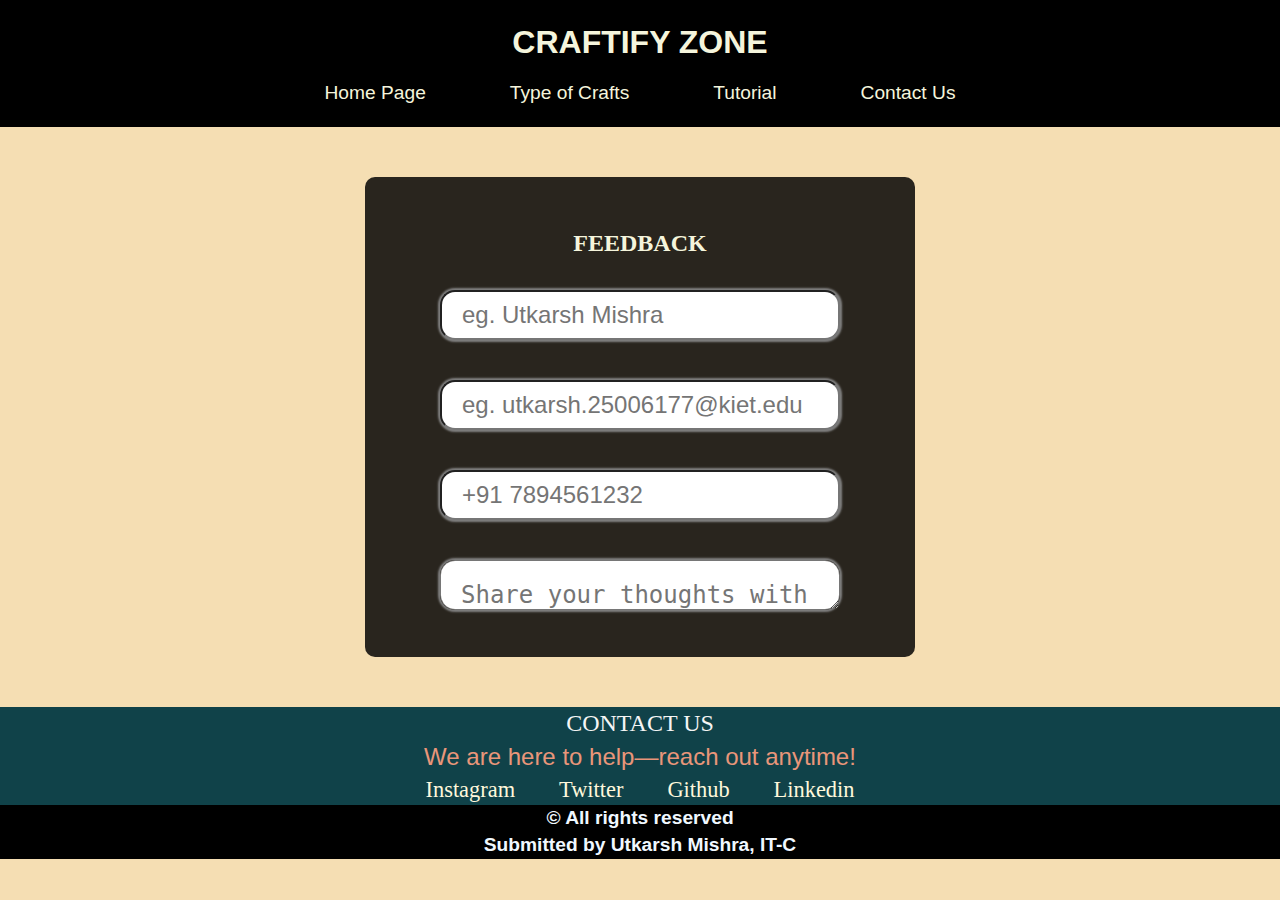
<file: 04_contact.html>
<!DOCTYPE html>
<html lang="en">

<head>
    <meta charset="UTF-8">
    <meta name="viewport" content="width=device-width, initial-scale=1.0">
    <title>DIY Crafts</title>
    <link rel="stylesheet" href="./style.css">
</head>

<body>
    <header>
        <h1> CRAFTIFY ZONE </h1>
        <nav>
            <a href="index.html" target="_blank">Home Page</a>
            <a href="03_category.html" target="_blank">Type of Crafts</a>
            <a href="02_tutorial.html" target="_blank">Tutorial</a>
            <a href="04_contact.html" target="_blank">Contact Us</a>
        </nav>
    </header>
    <main style="display: flex; flex-direction: column; justify-content: center; align-items: center;">
        <div class="contact">
            <h2>FEEDBACK</h2>
            <form>
                <input type="text" placeholder="eg. Utkarsh Mishra" > <br>
                <input type="email" placeholder="eg. utkarsh.25006177@kiet.edu"><br>
                <input type="tel" placeholder="+91 7894561232"><br>
                <textarea name="feedback" placeholder="Share your thoughts with us." rows="1" cols="20"></textarea>
            </form>
        </div>
        <div class="contact1">
            <h2>CONTACT US</h2>
            <P>  We are here to help—reach out anytime!</P>    
            <a href="https://www.instagram.com/mysterious_2712/">Instagram</a>
            <a href="https://x.com/home">Twitter</a>
            <a href="https://github.com/">Github</a>
            <a href="https://www.linkedin.com/in/utkarsh-mishra-3026a3369?utm_source=share_via&utm_content=profile&utm_medium=member_android">Linkedin</a>
        </div>
    </main>
  <footer>
    <div class="foot">
    <p> &copy; All rights reserved </p>
    <p>Submitted by Utkarsh Mishra, IT-C</p>
    </div>
  </footer>
</body>

</html>
</file>
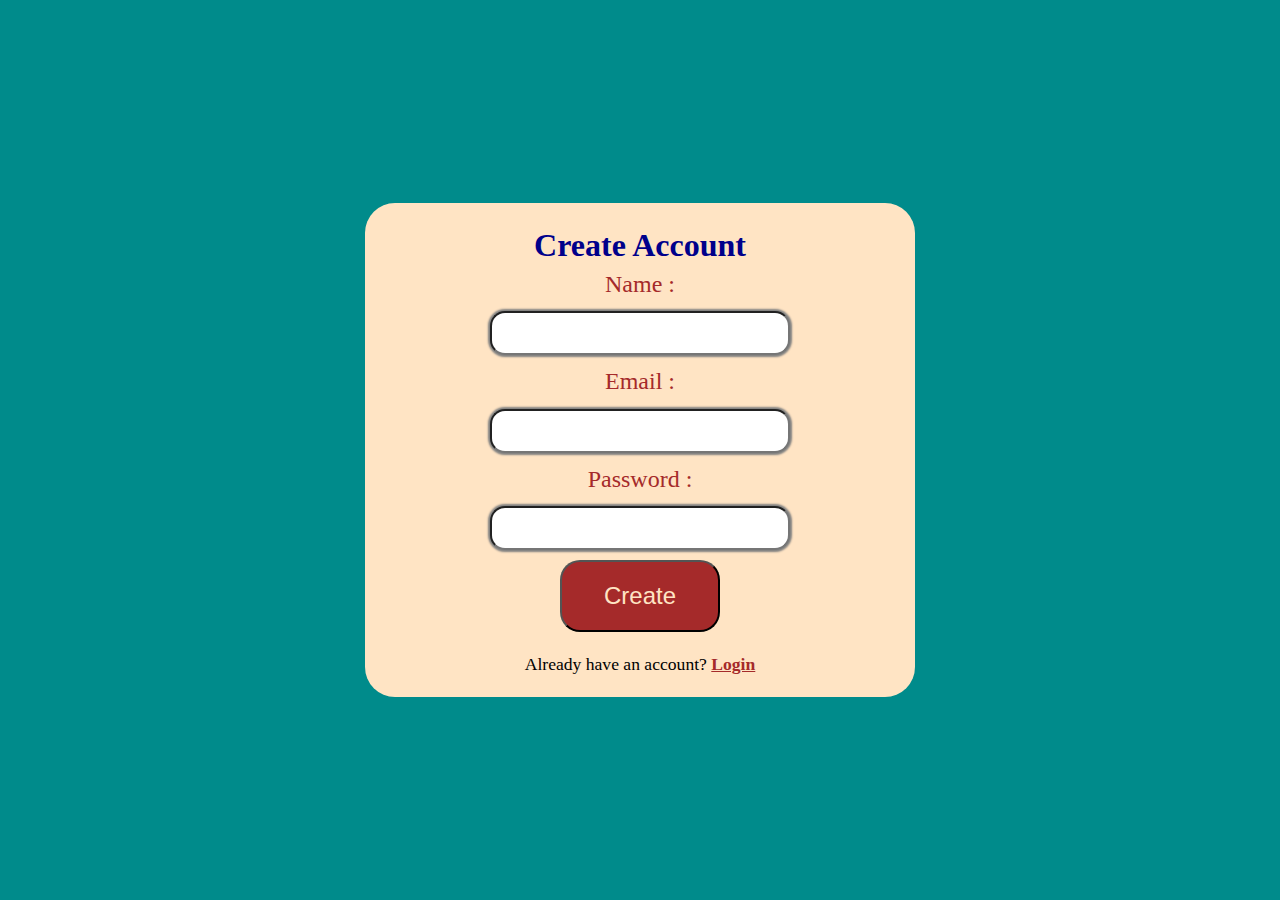
<file: create_account.html>
<!DOCTYPE html>
<html lang="en">
<head>
    <meta charset="UTF-8">
    <meta name="viewport" content="width=device-width, initial-scale=1.0">
    <title>Create Account</title>
    <link rel="stylesheet" href="./style.css">
</head>
<body>

<div class="contain1">
    <div class="contain">
        <h1>Create Account</h1>

        <form id="createForm">

            <label>Name :</label><br>
            <input type="text" id="cname">
            <span id="cnameError" class="error"></span><br>

            <label>Email :</label><br>
            <input type="email" id="cemail">
            <span id="cemailError" class="error"></span><br>

            <label>Password :</label><br>
            <input type="password" id="cpassword">
            <span id="cpasswordError" class="error"></span><br>

            <button type="button" onclick="saveAccount()">Create</button>

            <p style="margin-top: 20px; font-size: 1.1rem;">
                Already have an account?
                <a href="login.html" style="color:brown; font-weight:bold;">Login</a>
            </p>

        </form>
    </div>
</div>

<script>
function saveAccount() {
    document.getElementById("cnameError").textContent = "";
    document.getElementById("cemailError").textContent = "";
    document.getElementById("cpasswordError").textContent = "";

    let name = document.getElementById("cname").value.trim();
    let email = document.getElementById("cemail").value.trim();
    let password = document.getElementById("cpassword").value.trim();

    let valid = true;
    const emailPattern = /^[a-zA-Z0-9._%+-]+@[a-zA-Z0-9.-]+\.[a-zA-Z]{2,}$/;

    // Name validation
    if (name === "") { 
        document.getElementById("cnameError").textContent = "Name is required"; 
        valid = false; 
    }

    // Email validation
    if (email === "") { 
        document.getElementById("cemailError").textContent = "Email is required"; 
        valid = false; 
    } else if (!emailPattern.test(email)) {
        document.getElementById("cemailError").textContent = "Invalid email format"; 
        valid = false; 
    }

    // Password validation
    if (password === "") { 
        document.getElementById("cpasswordError").textContent = "Password is required"; 
        valid = false; 
    } else if (password.length < 6) { 
        document.getElementById("cpasswordError").textContent = "Password must be at least 6 characters"; 
        valid = false; 
    }

    if (!valid) return;

    // Check if email already exists
    let existingUser = JSON.parse(localStorage.getItem("account"));
    if (existingUser && existingUser.email === email) {
        alert("An account with this email already exists!");
        return;
    }

    // Save account
    const user = { name, email, password };
    localStorage.setItem("account", JSON.stringify(user));

    alert("Account created successfully!");
    window.location.href = "login.html";  // redirect to login page
}
</script>

</body>
</html>
</file>
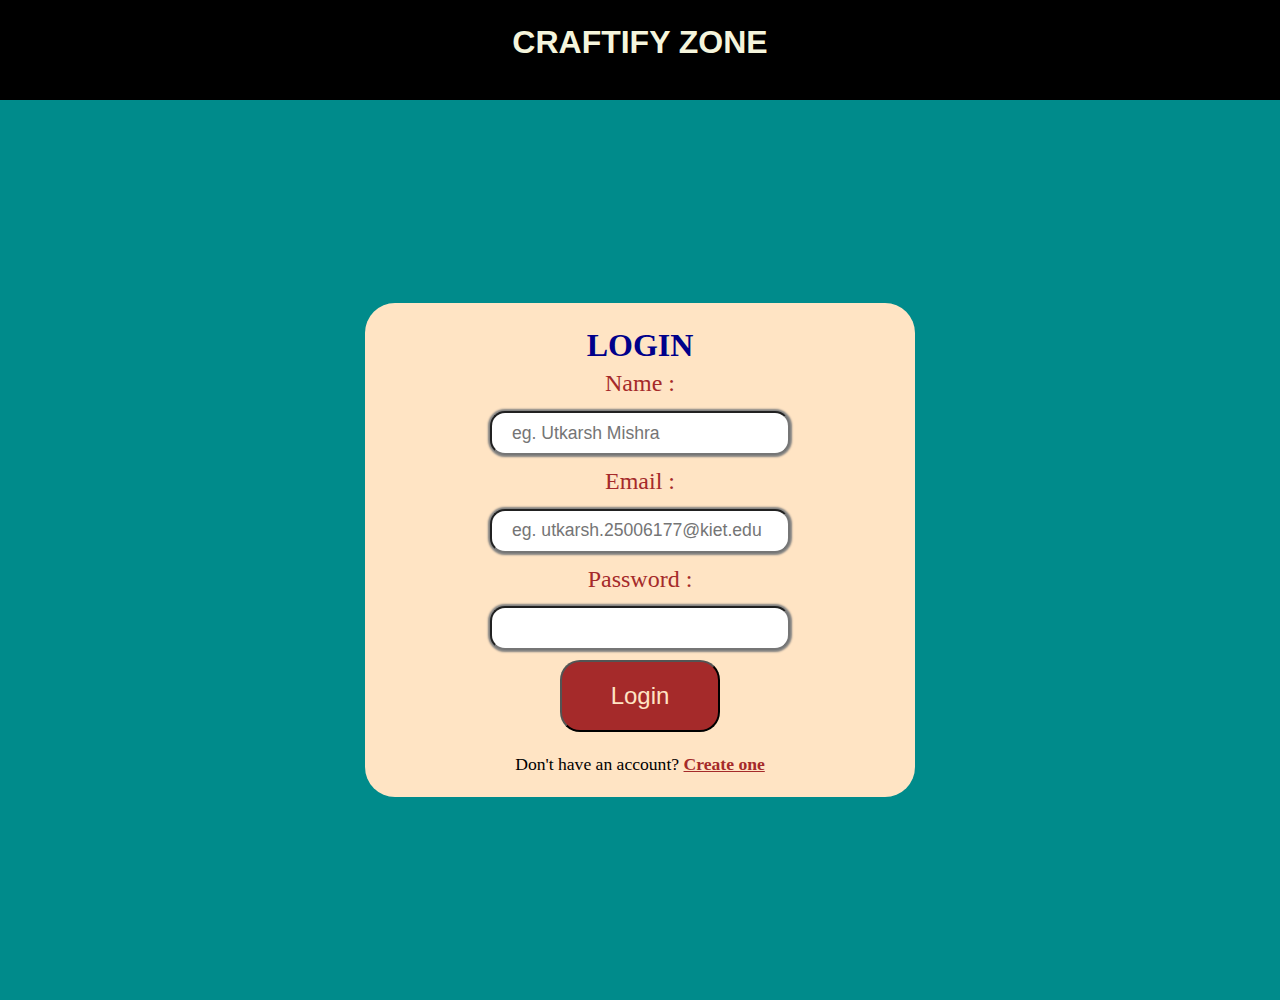
<file: login.html>
<!DOCTYPE html>
<html lang="en">
<head>
    <meta charset="UTF-8">
    <meta name="viewport" content="width=device-width, initial-scale=1.0">
    <title>LOGIN</title>
    <link rel="stylesheet" href="./style.css">
</head>
<body>

<header>
    <h1>CRAFTIFY ZONE</h1>
</header>

<div class="contain1">
    <div class="contain">
        <h1>LOGIN</h1>

        <form id="myForm">
            <label for="name">Name :</label><br>
            <input type="text" id="name" placeholder="eg. Utkarsh Mishra">
            <span id="nameError" class="error"></span><br>

            <label for="email">Email :</label><br>
            <input type="email" id="email" placeholder="eg. utkarsh.25006177@kiet.edu">
            <span id="emailError" class="error"></span><br>

            <label for="password">Password :</label><br>
            <input type="password" id="password">
            <span id="passwordError" class="error"></span><br>

            <button type="button" onclick="validateForm()">Login</button>

            <p style="margin-top: 20px; font-size: 1.1rem;">
                Don't have an account? 
                <a href="create_account.html" style="color:brown; font-weight:bold;">Create one</a>
            </p>
        </form>
    </div>
</div>

<script>
function validateForm() {
    document.getElementById("nameError").textContent = "";
    document.getElementById("emailError").textContent = "";
    document.getElementById("passwordError").textContent = "";

    let isValid = true;

    const name = document.getElementById("name").value.trim();
    const email = document.getElementById("email").value.trim();
    const password = document.getElementById("password").value.trim();

    const emailPattern = /^[a-zA-Z0-9._%+-]+@[a-zA-Z0-9.-]+\.[a-zA-Z]{2,}$/;

    // Name validation
    if (name === "") {
        document.getElementById("nameError").textContent = "Name is required.";
        isValid = false;
    }

    // Email validation
    if (email === "") {
        document.getElementById("emailError").textContent = "Email is required.";
        isValid = false;
    } else if (!emailPattern.test(email)) {
        document.getElementById("emailError").textContent = "Invalid email format.";
        isValid = false;
    }

    // Password validation
    if (password === "") {
        document.getElementById("passwordError").textContent = "Password is required.";
        isValid = false;
    }

    if (!isValid) return;

    // Get stored account
    let savedUser = JSON.parse(localStorage.getItem("account"));

    if (!savedUser) {
        alert("No account found. Please create an account first.");
        return;
    }

    // Match email + password
    if (email === savedUser.email && password === savedUser.password) {
        window.location.href = "./index.html";
    } else {
        alert("Incorrect email or password");
    }
}
</script>

</body>
</html>
</file>
<file: style.css>
*{
    padding: 0px;
    margin: 0px;
    box-sizing: border-box;
}
body{
    background-color: wheat;
    line-height: 1.4;
}

header {
    display: flex;
    flex-direction: column;
    justify-content: center;
    align-items: center;
    background-color:black;
    padding: 20px;
    position: sticky;
    top:0px;
    z-index: 100;
}
header h1{
    font-size: 2rem;
    font-family: 'Gill Sans', 'Gill Sans MT', Calibri, 'Trebuchet MS', sans-serif;
    color: beige;
    margin-bottom: 15px;
}
nav a{
    margin : 0px 40px;
    font-size: 1.2rem;
    text-decoration: none;
    color: beige;
    font-family: 'Franklin Gothic Medium', 'Arial Narrow', Arial, sans-serif;
}
nav a:hover{
    color:darksalmon;
}

/* homepage */

.box{
    width: 800px;
    padding: 20px;
    border-radius: 20px;
    background-color: orange;
    display: flex;
    flex-direction: column;
    justify-content: center;
    align-items: center;
    margin: 20px;
}
.box h2{
color: darkblue;
font-family: 'Gill Sans', 'Gill Sans MT', Calibri, 'Trebuchet MS', sans-serif;
font-size: 2rem;
margin-bottom: 20px;
}
.box p{
    font-family:Georgia, 'Times New Roman', Times, serif;
    color: brown;
    font-weight: 550;
    font-size: 1.2rem;
}
.box a{
    margin-top: 15px; 
    font-family: 'Franklin Gothic Medium', 'Arial Narrow', Arial, sans-serif;
    background-color: rgba(0, 0, 0, 0.703);;
    height: auto;
    width: auto;
    font-size: 2rem;
    text-decoration: none;
    color:aliceblue;
    border-radius: 15px;
    padding: 5px;
    transition: box-shadow 1s ease, transform 1s ease;
}
.box a:hover{
    box-shadow: 0px 0px 5px 5px  aliceblue;
    transform: translateY(-5px);
}
.content{
    display: flex;
    justify-content: center;
    align-items: center;
}
.why{
    text-align: center;
    width: 800px;
}
.why h2{
    font-size: 1.8rem;
    color: rgba(42, 40, 40, 0.879);
}
.why p{
    font-size: 1.3rem;
    color: darkred;
    font-weight: 550;
    margin-bottom: 25px;
}
.big-box h2{
font-size: 2rem;
color: rgb(192, 21, 72);
font-family: 'Gill Sans', 'Gill Sans MT', Calibri, 'Trebuchet MS', sans-serif;
font-size: 2rem;
margin: 30px 0px 10px 60px;  

}

/* Tutorial */
.tutorial{
    margin: auto;
    
}
.tutorial h3{
    text-align: center;
    font-size: 2.5rem;
    font-family: 'Lucida Sans', 'Lucida Sans Regular', 'Lucida Grande', 'Lucida Sans Unicode', Geneva, Verdana, sans-serif;
    margin: 30px 0px;
    font-weight: 700;
    color: rgb(192, 21, 72);
}
.craft{
    display: grid;
    grid-template-columns: repeat(auto-fit, minmax(320px, 1fr));
    margin: auto;
    width: 80vw;
    gap: 30px;
    padding: 40px;
}
.craft a{
display: block;
transition: 1s ease;
}
.craft a:hover{
transform: translateY(-8px);
}
.card{
    background-color: maroon;
    padding: 20px;
    border-radius: 30px;
    text-align: center;
    box-shadow: 0px 0px 8px 8px lightgoldenrodyellow;
    margin-bottom: 30px;
}
.card img{
    margin: 15px 0px;
    border-radius: 7px;
    box-shadow: 0px 0px 7px 7px grey;
    height: 250px;
    width: 250px;
    border: 3px solid beige;
    object-fit: cover;
}


/* Category + Home page */

.container{
    /* background-color: aqua; */
    margin: auto;
    width: 80vw;
    display: grid;
    grid-template-columns: repeat(auto-fit, minmax(320px , 1fr));
    gap: 30px;
    padding: 40px;
}
.container img{
    margin: 15px 0px;
    border-radius: 7px;
    box-shadow: 0px 0px 7px 7px grey;
    height: 250px;
    width: 250px;
    border: 3px solid beige;
    object-fit: cover;
}
.container div{
    background-color: maroon;
    padding: 20px;
    border-radius: 30px;
    text-align: center;
    box-shadow: 0px 0px 8px 8px lightgoldenrodyellow;
}
.container h3{
font-size: 1.8rem;
color: blanchedalmond;
font-family: 'Gill Sans', 'Gill Sans MT', Calibri, 'Trebuchet MS', sans-serif;
}
.container p{
    font-size: 1.3rem;
    color:aliceblue;
    font-weight: 550;
    font-style: italic;
}
.container a{
    display : block;
    text-decoration: none;
    transition: transform 1s ease;
}
.container a:hover{
    transform: translateY(-8px);
}


/* Contact Us */


.contact h2{
    margin: 30px 0px 10px 0px;
    color: beige;
}
.contact p{
    color:bisque;
    font-size: 1.5rem;
    margin-top: 10px 0px;
    font-weight: 500;
}
.contact{
    margin: 50px;
    width: 550px;
    display: flex;
    flex-direction: column;
    justify-content: center;
    align-items: center;
    background-color: rgba(0, 0, 0, 0.836);
    padding: 20px;
    border-radius: 10px;
}
.contact input, .contact textarea{
    width: 400px;
    padding: 20px;
    margin: 20px;
    height: 50px;
    box-shadow: 0px 0px 2px 2px grey;
    border-radius: 15px;
    font-size: 1.5rem;
}
.contact1{
background-color: rgb(16, 66, 73);
width: 100%;
text-align: center;
}
.contact1 h2{
font-size: 1.5rem;
color: whitesmoke;
font-weight: 500;
}
.contact1 p{
    font-size: 1.5rem;
    font-family: 'Lucida Sans', 'Lucida Sans Regular', 'Lucida Grande', 'Lucida Sans Unicode', Geneva, Verdana, sans-serif;
    font-weight: 400;
    color:darksalmon;
}
.contact1 a{
    margin: 20px;
    font-size: 1.4rem;
    font-weight: 400;
    color:cornsilk;
    text-decoration: none;
}
.contact1 a:hover{
    color: darksalmon;
}

/* footer */
.foot {
    display: flex;
    justify-content: center;
    align-items: center;
    flex-direction: column;
    background-color: black;
}
.foot p{
    color: aliceblue;
    font-size: 1.2rem;
    font-family: 'Franklin Gothic Medium', 'Arial Narrow', Arial, sans-serif;
    font-weight: 600;
}

/* login */
.error{
    color: red;
    font-size: 1.2rem;
}
.contain1{
    min-height: 100vh;
    display: flex;
    background-color: darkcyan;
    flex-direction: column;
    justify-content: center;
    align-items: center;

}
.contain{
    text-align: center;
    background-color: bisque;
    padding: 20px;
    width: 550px;
    border-radius: 30px;
}
.contain input{
    width: 300px;
    padding: 20px;
    margin:10px;
    height: 20px;
    box-shadow: 0px 0px 2px 2px grey;
    border-radius: 15px;
    font-size: 1.1rem;
}
.contain label{
    margin: 20px 0px 10px 0px;
    color: brown;
    font-size: 1.5rem;
}
.contain h1{
color: darkblue;
}
.contain button{
    padding: 20px;
    width: 160px;
    border-radius: 20px;
    background-color: brown;
    color: bisque;
    font-size: 1.5rem;
}
</file>
